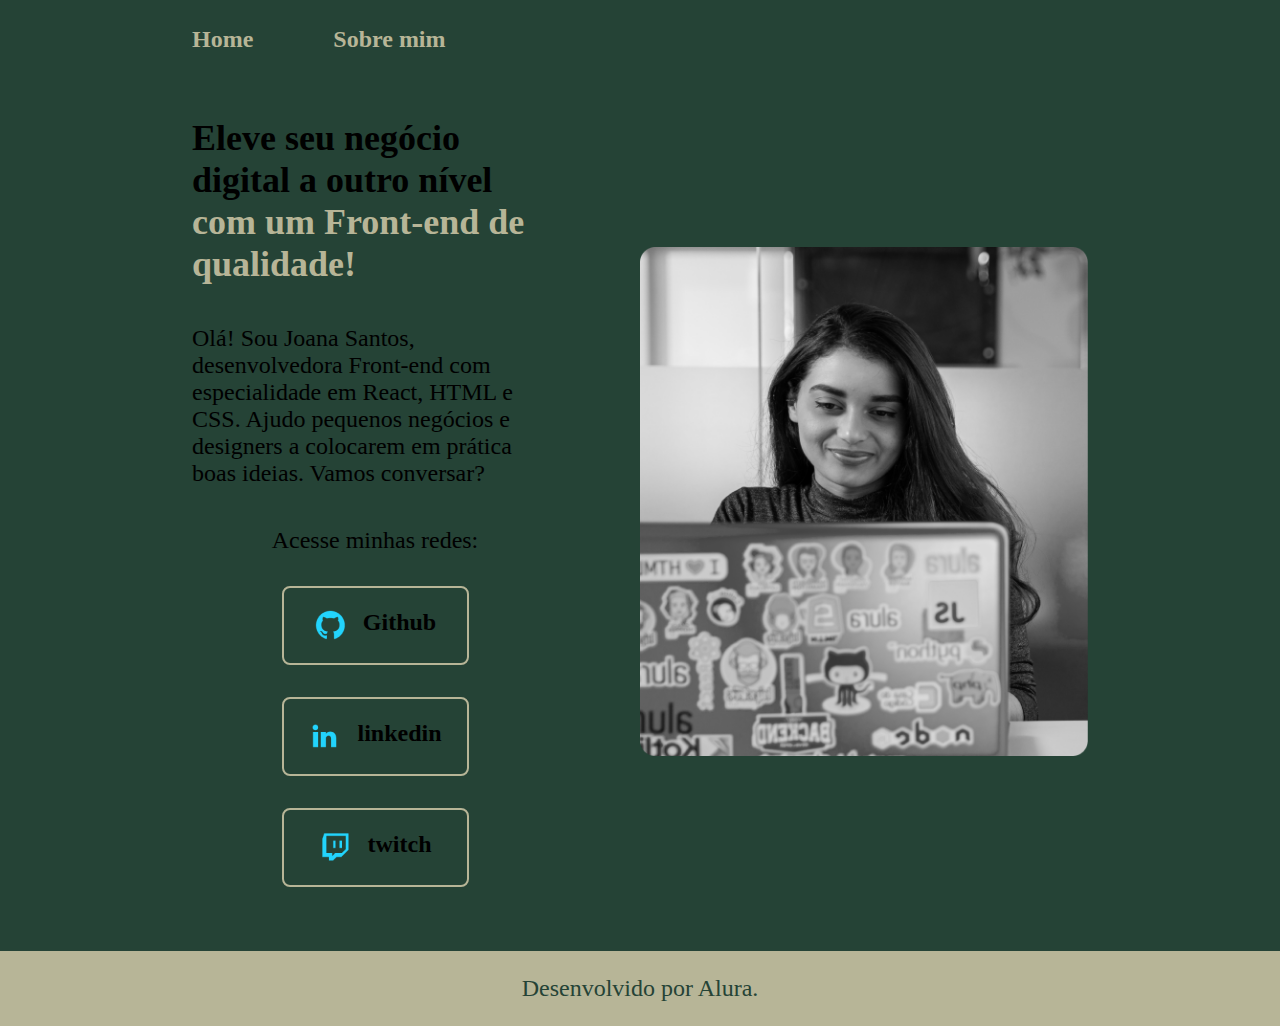
<file: index.html>
<!DOCTYPE html>
<html lang="pt-br">
<head>
    <meta charset="UTF-8">
    <meta http-equiv="X-UA-complatibe" content="IE=edge">
    <meta name="viewport" content="width=device-width, initial-scale=1.0">
    <title>Portifolio</title>
    <link rel="stylesheet" href="./style/style.css">
</head>
<body>
    <header class="cabecalho">
        <nav class="cabecalho__menu">
            <a class="cabecalho__menu__link" href="index.html">Home</a>
            <a class="cabecalho__menu__link" href="about.html">Sobre mim</a>
        </nav>
    </header>
    <main class="apresentacao">
        <section class="apresentacao__conteudo">
            <h1 class="apresentacao__conteudo__titulo">Eleve seu negócio digital a outro nível 
            <strong class="titulo-destaque"> com um Front-end de qualidade!</strong></h1>
            <p class="apresentacao__conteudo__texto">Olá! Sou Joana Santos, desenvolvedora Front-end com especialidade em React,
            HTML e CSS. 
            Ajudo pequenos negócios e designers a colocarem em prática boas ideias. Vamos conversar?</p>
            <div class="apresentacao__links">
                <h2 class="apresentacao__links__subtitulo">Acesse minhas redes:</h2>
                <a class="apresentacao__links__navegacao" href="https://Github.com/richelle-2">
                <img src="./assets/github.png" >
                Github
              </a> 
              <a class="apresentacao__links__navegacao" href="https://linkedin.com/in/richelle helena soares da silva">
                <img src="./assets/linkedin.png" >
                linkedin
              </a> 
              <a class="apresentacao__links__navegacao" href="https://twitch.tv/guilimadev">
                <img src="./assets/twitch.png" >
                twitch
              </a>                         
            </div>
    </section>
        <img class="apresentacao__imagem" src="./assets/imagem 1.png" alt="Foto da joana santos programando"> 
    </main>
    <footer class="rodape">
        <p>Desenvolvido por Alura.</p>
    </footer>
</body>
</html>
</file>
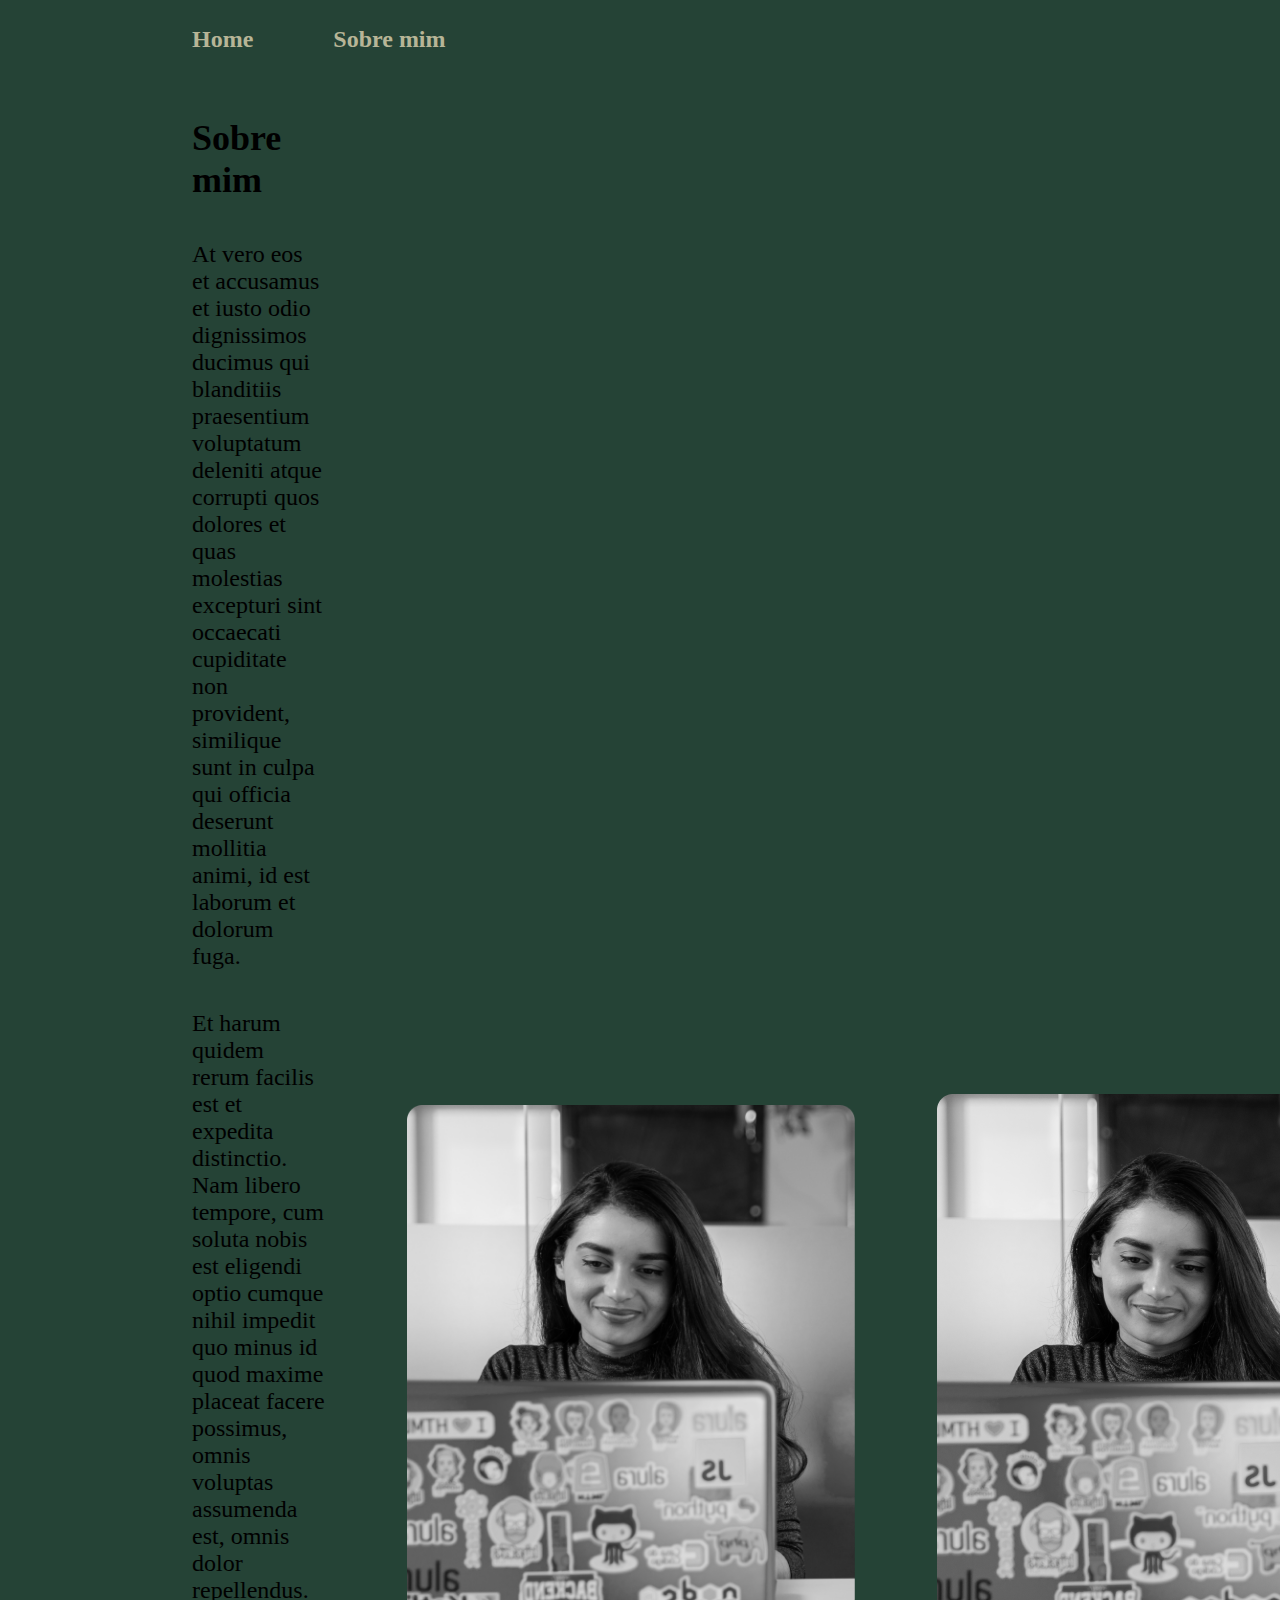
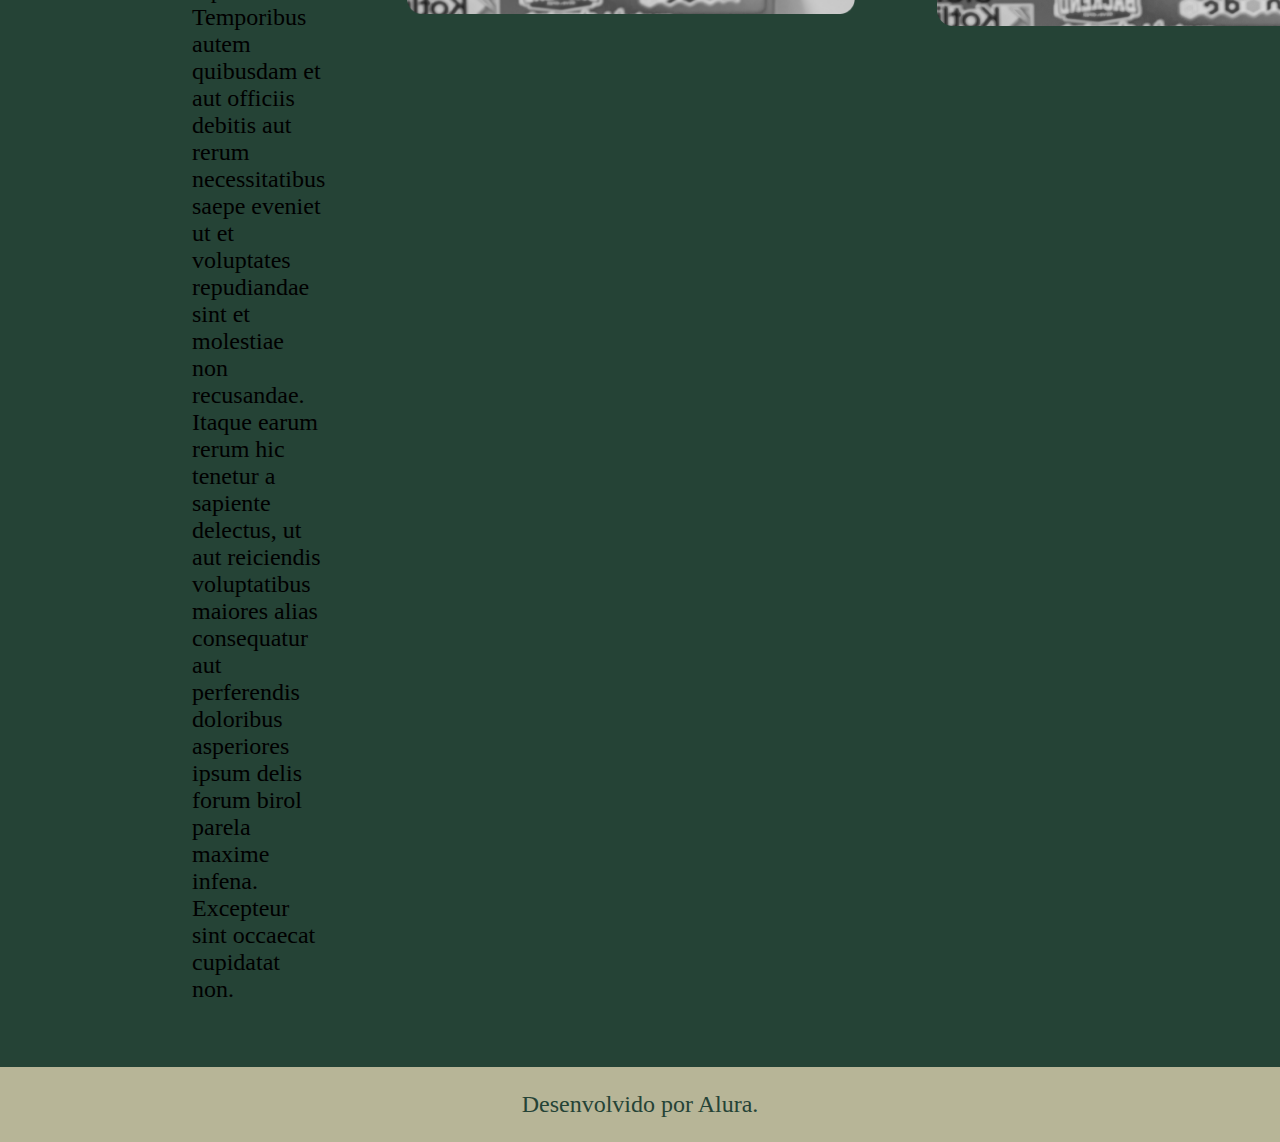
<file: about.html>
<!DOCTYPE html>
<html lang="pt-br">
<head>
    <meta charset="UTF-8">
    <meta name="viewport" content="width=device-width, initial-scale=1.0">
    <title>Sobre mim</title>
    <link rel="stylesheet" href="./style/style.css">
</head>
<body>
     <header class="cabecalho">
        <nav class="cabecalho__menu">
            <a class="cabecalho__menu__link" href="index.html">Home</a>
            <a class="cabecalho__menu__link" href="about.html">Sobre mim</a>
        </nav>
     </header>
     
     <main class="apresentacao">
        <section class="apresentacao__conteudo">
        <h1 class="apresentacao__conteudo__titulo">Sobre mim</h1>
        <p class="apresentacao__conteudo__texto">At vero eos et accusamus et iusto odio dignissimos ducimus qui blanditiis praesentium 
      voluptatum deleniti atque corrupti quos dolores et quas molestias excepturi sint occaecati cupiditate
       non provident, similique sunt in culpa qui officia deserunt mollitia animi, id est laborum et dolorum fuga.</p>
        <p class="apresentacao__conteudo__texto">Et harum quidem rerum facilis est et expedita distinctio. Nam libero tempore, 
        cum soluta nobis est eligendi optio cumque nihil impedit quo minus id quod maxime placeat facere possimus, omnis voluptas assumenda est, omnis dolor repellendus. 
        Temporibus autem quibusdam et aut officiis debitis aut rerum necessitatibus saepe eveniet ut et voluptates repudiandae sint et molestiae non recusandae. 
        Itaque earum rerum hic tenetur a sapiente delectus, 
        ut aut reiciendis voluptatibus maiores alias consequatur aut perferendis doloribus asperiores ipsum delis forum birol parela maxime infena.
        Excepteur sint occaecat cupidatat non.</p>
        </section>
        <img class="apresentacao__imagem" src="./assets/imagem 1.png" alt="Foto da joana santos programando"> 
        <img src="./assets/imagem 1.png" alt="Foto da joana santos programando">
     </main>
     <footer class="rodape">
        <p>Desenvolvido por Alura.</p>
    </footer>
</body>
</html>
</file>
<file: style/style.css>
@import url('https://fonts.googleapis.com/css2?family=krona+One&family=Montserrat:wgt@400;600&display=swap');

:root {
  --cor-primaria:#254336 ;
  --cor-secundaria: #000000;
  --cor-terciaria: #b7b597;
  --cor-hover: #272727;

  --font-primaria: 'krona One', sans-serif;
  --font-secundaria: 'Montserrat', sans-serif;
}

* {
    margin:  0;
    padding:  0;
}

body {
    box-sizing: border-box;
    background-color: var(--cor-primaria);
    color: var(--cor-secundaria);
}

.cabecalho {
    padding: 2% 0% 0% 15%;
}

.cabecalho__menu {
    display: flex;
    gap: 80px;
}

.cabecalho__menu__link {
    font-family: var(--cor-secundaria);
    font-size: 1.5rem;
    font-weight: 600;
    color: var(--cor-terciaria);
    text-decoration: none;
}


.apresentacao {
    padding: 5% 15%;
    display: flex;
    align-items: center;
    justify-content: space-between;
    gap: 82px;
}

.apresentacao__conteudo {
    width: 50%;
    display: flex;
    flex-direction: column;
    gap: 40px;
}

.apresentacao__conteudo__titulo {
    font-size: 2.25rem;
    font-family: var(--cor-primaria);
}

.titulo-destaque{
    color: var(--cor-terciaria);
}    

.apresentacao__conteudo__texto {
    font-size: 1.5rem;
    font-family: var(--cor-secundaria);
}

.apresentacao__links {
    display: flex;
    flex-direction: column;
    justify-content: space-between;
    align-items: center;
    gap: 32px;
}

.apresentacao__links__subtitulo {
    font-family: var(--cor-primaria);
    font-weight: 400;
    font-size: 1.5rem;
}

.apresentacao__links__navegacao {
   display: flex;
   justify-content: center;
   gap: 16px;
   border: 2px solid var(--cor-terciaria);
   width: 50%;
   text-align: center;
   border-radius: 8px;
   font-size: 1.5rem;
   font-weight: 600;
   padding: 21.5px 0;
   text-decoration: none;
   color: var(--cor-secundaria);
   font-family: var(--cor-secundaria);
}

.apresentacao__links__link:hover {
    background-color: var(--cor-houver);
}
.apresentacao__imagem {
    width: 50%;
}
.rodape{
    padding: 24px;
    color: var(--cor-primaria);
    background-color: var(--cor-terciaria);
    text-align: center;
    font-family: var(--cor-secundaria);
    font-size: 1.5rem;
    font-weight: 400;
}


@media (max-width: 1200px) {
    .cabecalho {
       padding:10%; 
    }

    .cabecalho__menu {
        justify-content: center;
    }

    .apresentacao {
        flex-direction: column-reverse;
        padding: 5%;
    }
}

.apresentacao__conteudo {
    width: auto;
}
</file>
